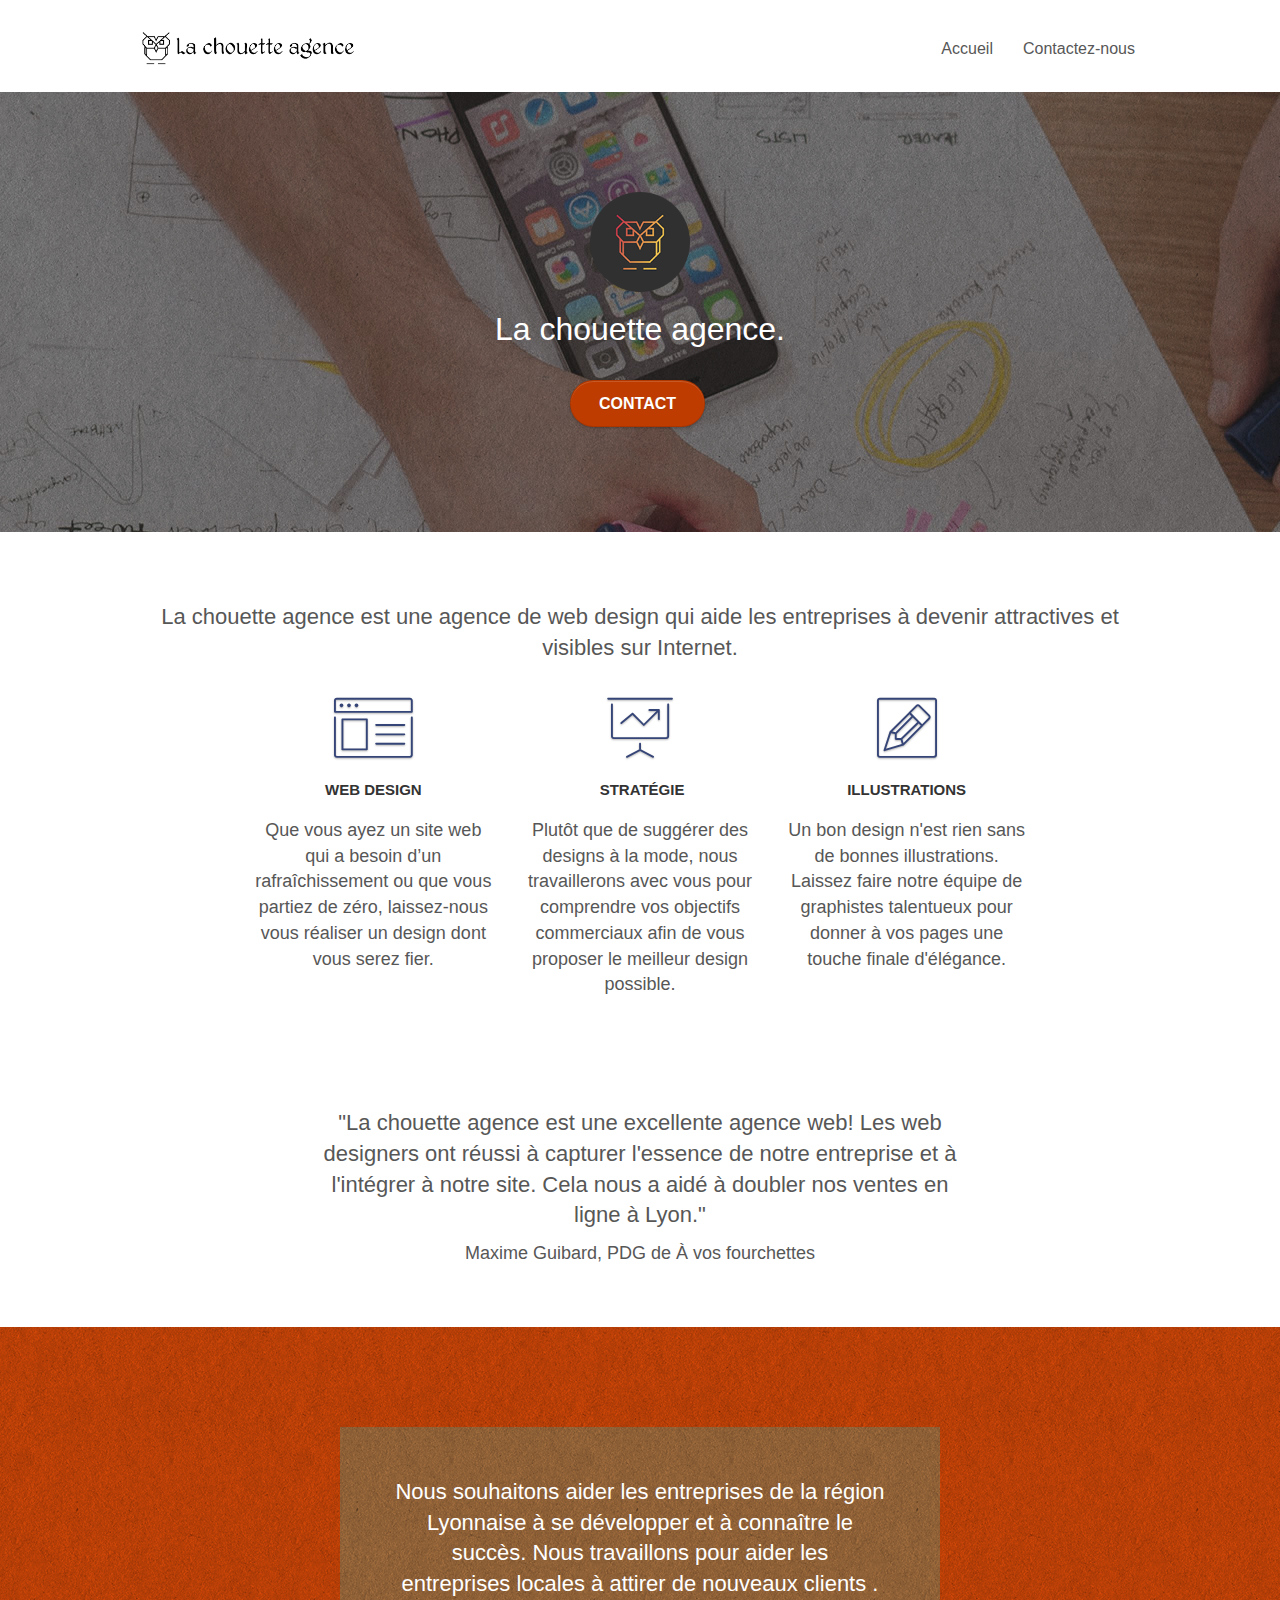
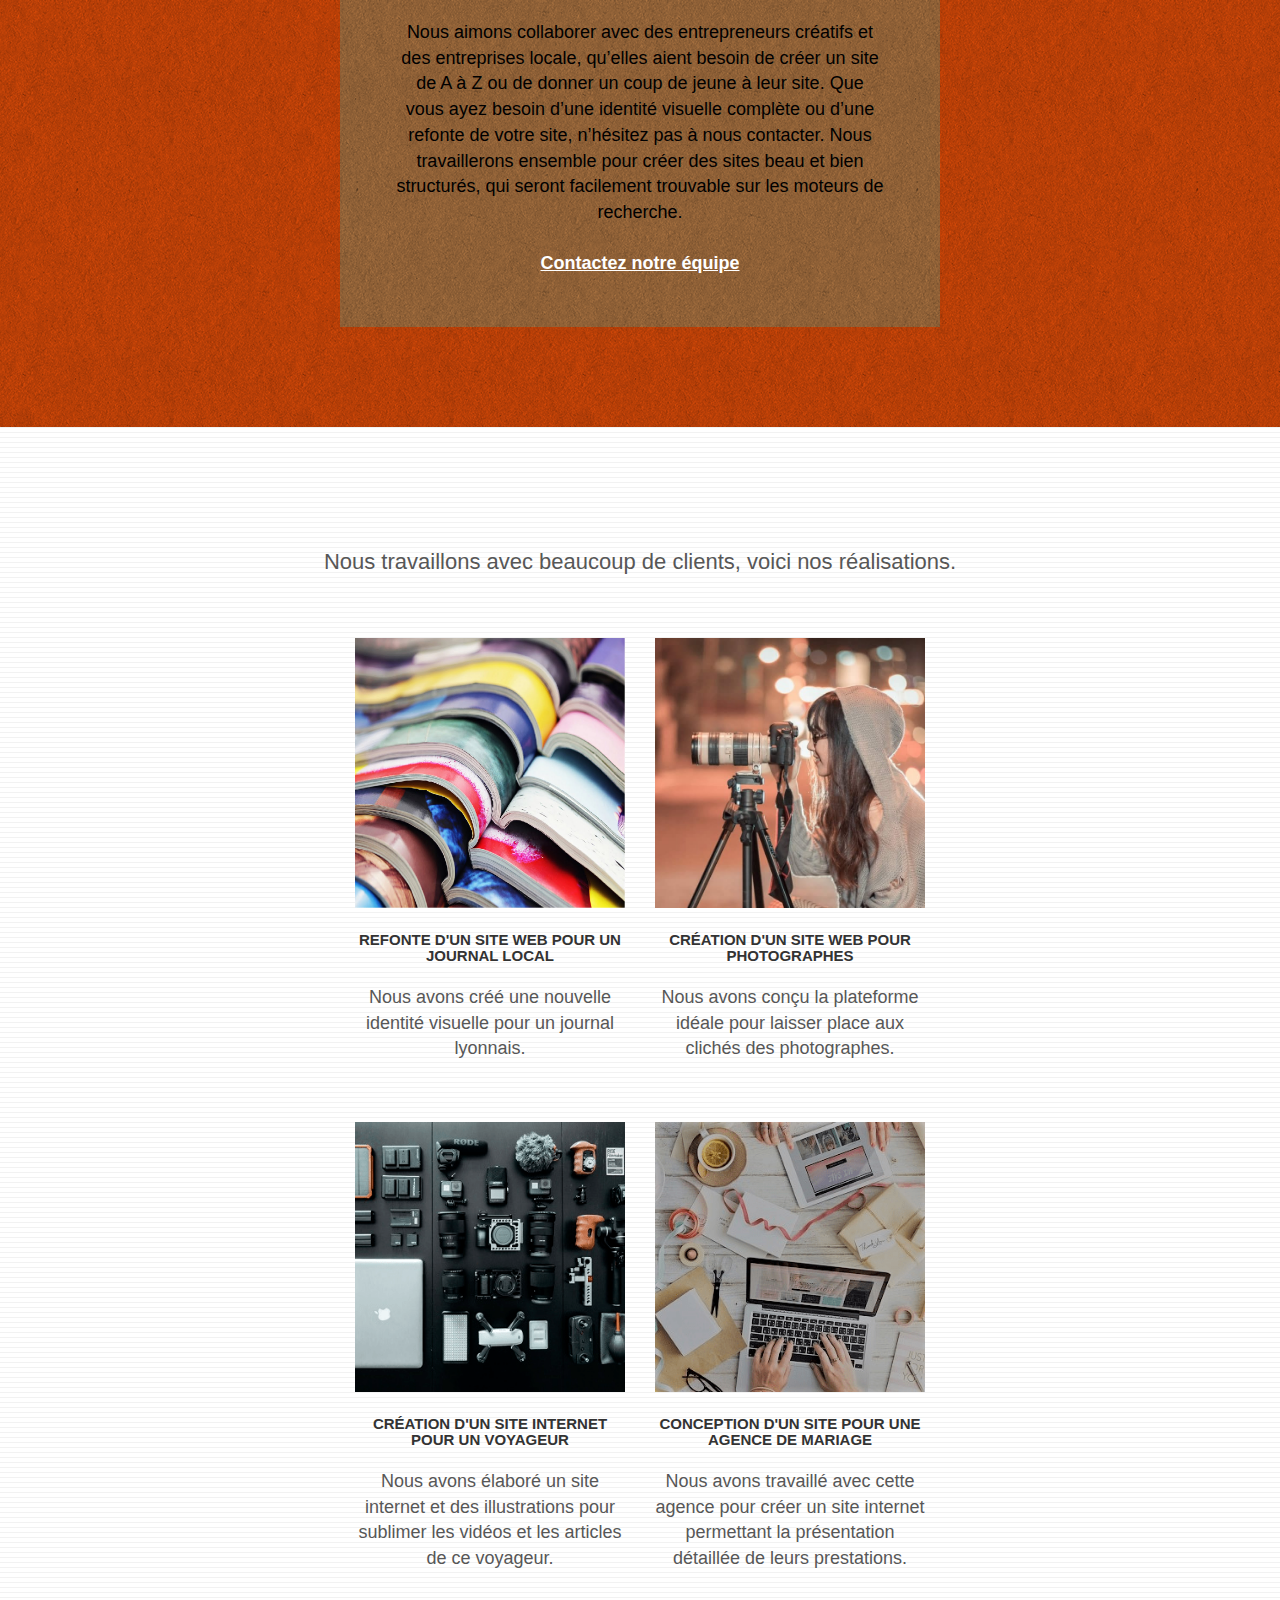
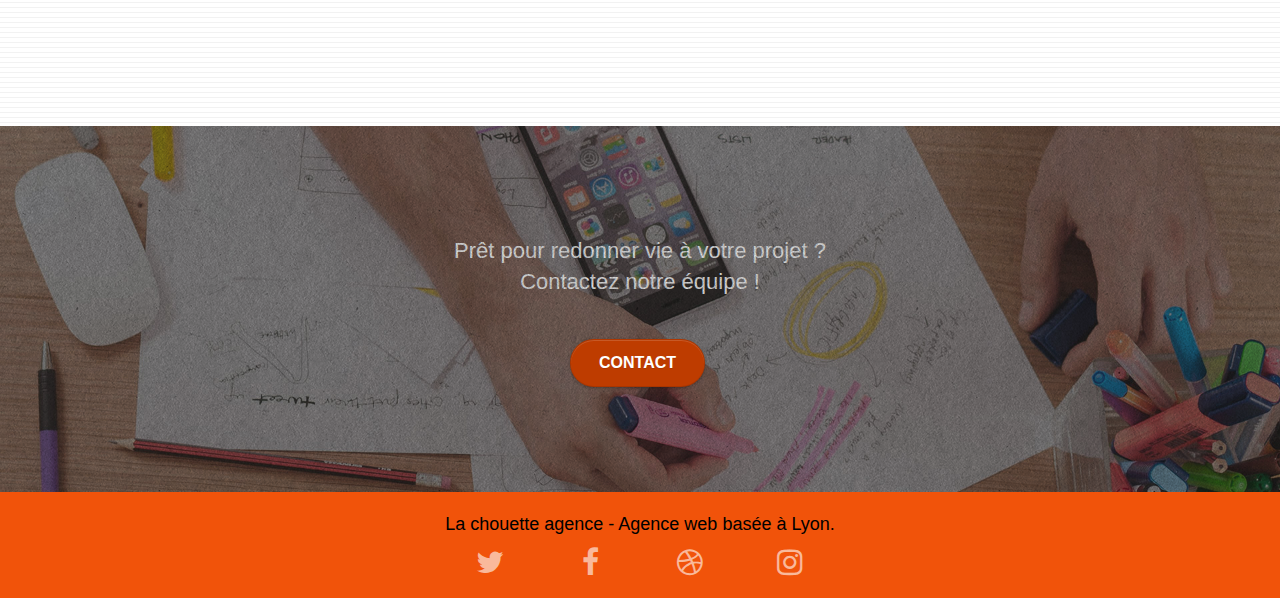
<file: index.html>
<!doctype html>
<html lang="fr">
   <head>
      <meta charset="utf-8">
      <meta name="description" content="La chouette agence, l’entreprise de web design basée à Lyon qui propose la création de site internet sur mesure grâce à des webdesigners créatifs.">
      <meta name="viewport" content="width=device-width, initial-scale=1.0, viewport-fit=cover">
      <link rel="shortcut icon" type="image/png" href="favicon.jpg">
      <link rel="stylesheet" type="text/css" href="./css/bootstrap.min.css">
      <link rel="stylesheet" type="text/css" href="style.css">
      <link rel="stylesheet" type="text/css" href="./css/font-awesome.min.css">
      <link rel="stylesheet" type="text/css" href="./css/et-line.min.css">
      <script src="./js/jquery-2.1.0.min.js"></script>
      <script src="./js/bootstrap.min.js"></script>
      <script src="./js/blocs.min.js"></script>
      <script src="./js/jquery.touchSwipe.min.js" defer></script>
      <script src="./js/gmaps.min.js"></script>
      <title>La Chouette Agence - Entreprise de webdesign à Lyon</title>
      <!-- Analytics -->
      <!-- Analytics END -->
   </head>
   <body>
      <!-- Principal conteneur --> 
      <div class="page-container">
         <!-- bloc-0 -->
         <div class="bloc bgc-white l-bloc " id="bloc-0">
            <div class="container bloc-sm">
               <nav class="navbar row">
                  <div class="navbar-header">
                     <a class="navbar-brand" href="index.html"><img src="img/la-chouette-agence.png" alt="Logo agence web, meilleure agence web, La Chouette Agence lyon" height="40" /></a>
                     <button id="nav-toggle" type="button" class="ui-navbar-toggle navbar-toggle" data-toggle="collapse" data-target=".navbar-1">
                     <span class="sr-only">Toggle navigation</span><span class="icon-bar"></span><span class="icon-bar"></span><span class="icon-bar"></span>
                     </button>
                  </div>
                  <div class="collapse navbar-collapse navbar-1 special-dropdown-nav">
                     <ul class="site-navigation nav navbar-nav">
                        <li>
                           <a href="index.html">Accueil</a>
                        </li>
                        <li>
                           <a href="contact.html">Contactez-nous</a>
                        </li>
                     </ul>
                  </div>
               </nav>
            </div>
         </div>
         <!-- bloc-0 END -->
         <!-- bloc-1-presentation -->
         <div class="bloc bgc-dark-slate-blue bg-banniere d-bloc bg-t-edge bloc-bg-texture texture-paper b-parallax" id="bloc-1-hero">
            <div class="container bloc-lg">
               <div class="row tight-width-whitespace">
                  <div class="col-sm-12">
                     <img src="img/logo.png" class="center-block image-resize-mode" width="100" alt="La chouette agence, agence web design, création logo lyonnais" />
                     <h1 class="text-center hero-bloc-text tc-white ">
                        La chouette agence.
                     </h1>
                     <div class="text-center">
                        <a href="contact.html" class="btn btn-lg btn-clean btn-rd cta-hero btn-atomic-tangerine" id="cta-hero">Contact</a>
                     </div>
                  </div>
               </div>
            </div>
         </div>
         <!-- bloc-1-presentation END -->
         <!-- bloc-2-services -->
         <div class="bloc bgc-white l-bloc" id="bloc-2-services">
            <div class="container bloc-md">
               <div class="row">
                  <div class="col-sm-12 text-center">
                     <h2>La chouette agence est une agence de web design qui aide les entreprises à devenir attractives et visibles sur Internet.</h2>
                  </div>
               </div>
               <div class="row voffset-lg med-width-whitespace">
                  <div class="col-sm-4">
                     <div class="text-center">
                        <span class="et-icon-browser sm-shadow icon-dark-slate-blue icons icon-lg"></span>
                     </div>
                     <h3 class="mg-md text-center">
                        Web design
                     </h3>
                     <p class="text-center ">
                        Que vous ayez un site web qui a besoin d&rsquo;un rafraîchissement ou que vous partiez de zéro, laissez-nous vous réaliser un design dont vous serez fier.
                     </p>
                  </div>
                  <div class="col-sm-4">
                     <div class="text-center">
                        <span class="et-icon-presentation sm-shadow icon-dark-slate-blue icons icon-lg"></span>
                     </div>
                     <h3 class="mg-md text-center">
                        &nbsp;Stratégie
                     </h3>
                     <p class="text-center ">
                        Plutôt que de suggérer des designs à la mode, nous travaillerons avec vous pour comprendre vos objectifs commerciaux afin de vous proposer le meilleur design possible.<br>
                     </p>
                  </div>
                  <div class="col-sm-4">
                     <div class="text-center">
                        <span class="et-icon-edit sm-shadow icon-dark-slate-blue icons icon-lg"></span>
                     </div>
                     <h3 class="mg-md text-center">
                        Illustrations
                     </h3>
                     <p class="text-center ">
                        Un bon design n'est rien sans de bonnes illustrations. Laissez faire notre équipe de graphistes talentueux pour donner à vos pages une touche finale d'élégance.
                     </p>
                  </div>
               </div>
               <div class="row voffset-lg voffset">
                  <div class="col-xs-12 col-md-8 col-md-offset-2 text-center">
                     <h2>"La chouette agence est une excellente agence web! Les web designers ont réussi à capturer l'essence de notre entreprise et à l'intégrer à notre site. Cela nous a aidé à doubler nos ventes en ligne à Lyon."</h2>
                     <p>Maxime Guibard, PDG de À vos fourchettes</p>
                  </div>
               </div>
            </div>
         </div>
         <!-- bloc-2-services END -->
         <!-- bloc-3-what-i-do -->
         <div class="bloc tc-white bgc-atomic-tangerine bg-presentation d-bloc bloc-bg-texture texture-paper b-parallax" id="bloc-3-what-i-do">
            <div class="container bloc-lg">
               <div class="row tight-width-whitespace black-background">
                  <div class="col-sm-12">
                     <h2 class="mg-md text-center tc-white">
                        Nous souhaitons aider les entreprises de la région Lyonnaise à se développer et à connaître le succès. Nous travaillons pour aider les entreprises locales à attirer de nouveaux clients .<br>
                     </h2>
                     <p class="text-center white">
                        Nous aimons collaborer avec des entrepreneurs créatifs et des entreprises locale, qu’elles aient besoin de créer un site de A à Z ou de donner un coup de jeune à leur site. Que vous ayez besoin d’une identité visuelle complète ou d’une refonte de votre site, n’hésitez pas à nous contacter. Nous travaillerons ensemble pour créer des sites beau et bien structurés, qui seront facilement trouvable sur les moteurs de recherche. <br><br><a class="ltc-white bold-link" href="contact.html">Contactez notre équipe</a><br>
                     </p>
                  </div>
               </div>
            </div>
         </div>
         <!-- bloc-3-what-i-do END -->
         <!-- bloc-4-portfolio -->
         <div class="bloc bgc-white bg-lines-h2-bg bg-repeat l-bloc" id="bloc-4-portfolio">
            <div class="container bloc-lg">
               <div class="row">
                  <div class="col-sm-12 text-center">
                     <h2>Nous travaillons avec beaucoup de clients, voici nos réalisations.</h2>
                  </div>
               </div>
               <div class="row tight-width-whitespace portfolio-row">
                  <div class="col-sm-6">
                     <a href="#" data-lightbox="img/journal.jpg" data-gallery-id="gallery-1" data-caption="Refonte d'un site web pour un journal local" data-frame="snapshot-lb"><img src="img/journal.jpg" alt="journaux web design logo agence web meilleure agence et refonte site web journal" class="img-responsive portfolio-thumb" /></a>
                     <h3 class="mg-md text-center">
                        Refonte d'un site web pour un journal local
                     </h3>
                     <p class="text-center">
                        Nous avons créé une nouvelle identité visuelle pour un journal lyonnais.
                     </p>
                  </div>
                  <div class="col-sm-6">
                     <a href="#" data-lightbox="img/photographe.jpg" data-gallery-id="gallery-1" data-caption="Création d'un site web pour photographes" data-frame="snapshot-lb"><img src="img/photographe.jpg" class="img-responsive portfolio-thumb" alt="Photographe et appaeil photos ,Création d'un site web pour photographes lyon" /></a>
                     <h3 class="mg-md text-center">
                        Création d'un site web pour photographes
                     </h3>
                     <p class="text-center">
                        Nous avons conçu la plateforme idéale pour laisser place aux clichés des photographes.
                     </p>
                  </div>
               </div>
               <div class="row tight-width-whitespace portfolio-row">
                  <div class="col-sm-6">
                     <a href="#" data-lightbox="img/voyage.png" data-gallery-id="gallery-1" data-caption="Création d'un site internet pour un voyageur" data-frame="snapshot-lb"><img src="img/voyage.png" class="img-responsive portfolio-thumb" alt="matériels pour appareil photographes, Création d'un site web pour voyageur"/></a>
                     <h3 class="mg-md text-center">
                        Création d'un site internet pour un voyageur
                     </h3>
                     <p class="text-center">
                        Nous avons élaboré un site internet et des illustrations pour sublimer les vidéos et les articles de ce voyageur.
                     </p>
                  </div>
                  <div class="col-sm-6">
                     <a href="#" data-lightbox="img/agence-mariage.png" data-gallery-id="gallery-1" data-caption="Conception d'un site pour une agence de mariage" data-frame="snapshot-lb"><img src="img/agence-mariage.png" class="img-responsive portfolio-thumb" alt="image d'un pc portable, Création d'un site web pour agence de mariage" /></a>
                     <h3 class="mg-md text-center">
                        Conception d'un site pour une agence de mariage
                     </h3>
                     <p class="text-center">
                        Nous avons travaillé avec cette agence pour créer un site internet permettant la présentation détaillée de leurs prestations.
                     </p>
                  </div>
               </div>
            </div>
         </div>
         <!-- bloc-4-portfolio END -->
         <!-- bloc-5-cta -->
         <div class="bloc bgc-dark-slate-blue bg-banniere d-bloc bloc-bg-texture texture-paper" id="bloc-5-cta">
            <div class="container bloc-lg">
               <div class="row">
                  <h2 class="mg-md text-center tc-white">
                     Prêt pour redonner vie à votre projet ?<br>Contactez notre équipe !
                  </h2>
                  <div class="col-sm-12 text-center">
                     <a href="contact.html" class="btn btn-atomic-tangerine btn-clean btn-rd btn-lg cta-hero">Contact</a>
                  </div>
               </div>
            </div>
         </div>
         <!-- bloc-5-cta END -->
         <!-- Footer - bloc-8 -->
         <div class="bloc bgc-atomic-tangerine d-bloc" id="bloc-8">
            <div class="container bloc-sm">
               <div class="row">
                  <div class="col-sm-12">
                     <p class="text-center white">
                        La chouette agence - Agence web basée à Lyon.<br>
                     </p>
                     <div class="row row-no-gutters social">
                        <div class="col-sm-3">
                           <div class="text-center">
                              <a class="social" rel="noopener" href="https://twitter.com/" target="_blank" title="vers la page de Twitter"><span class="fa fa-twitter icon-md"></span></a>
                           </div>
                        </div>
                        <div class="col-sm-3">
                           <div class="text-center">
                              <a class="social" rel="noopener" href="https://facebook.com" target="_blank" title="vers la page Facebook"><span class="fa fa-facebook icon-md"></span></a>
                           </div>
                        </div>
                        <div class="col-sm-3">
                           <div class="text-center">
                              <a class="social" rel="noopener" href="https://dribbble.com" target="_blank" title="vers la page Dribbble"><span class="fa fa-dribbble icon-md"></span></a>
                           </div>
                        </div>
                        <div class="col-sm-3">
                           <div class="text-center">
                              <a class="social" rel="noopener" href="https://instagram.com" target="_blank" title="vers la page Instagram"><span class="fa fa-instagram icon-md"></span></a>
                           </div>
                        </div>
                     </div>
                  </div>
               </div>
            </div>
            <!-- Footer - bloc-8 END -->
         </div>
         <!-- Principal conteneur END -->
      </div>
   </body>
</html>
</file>
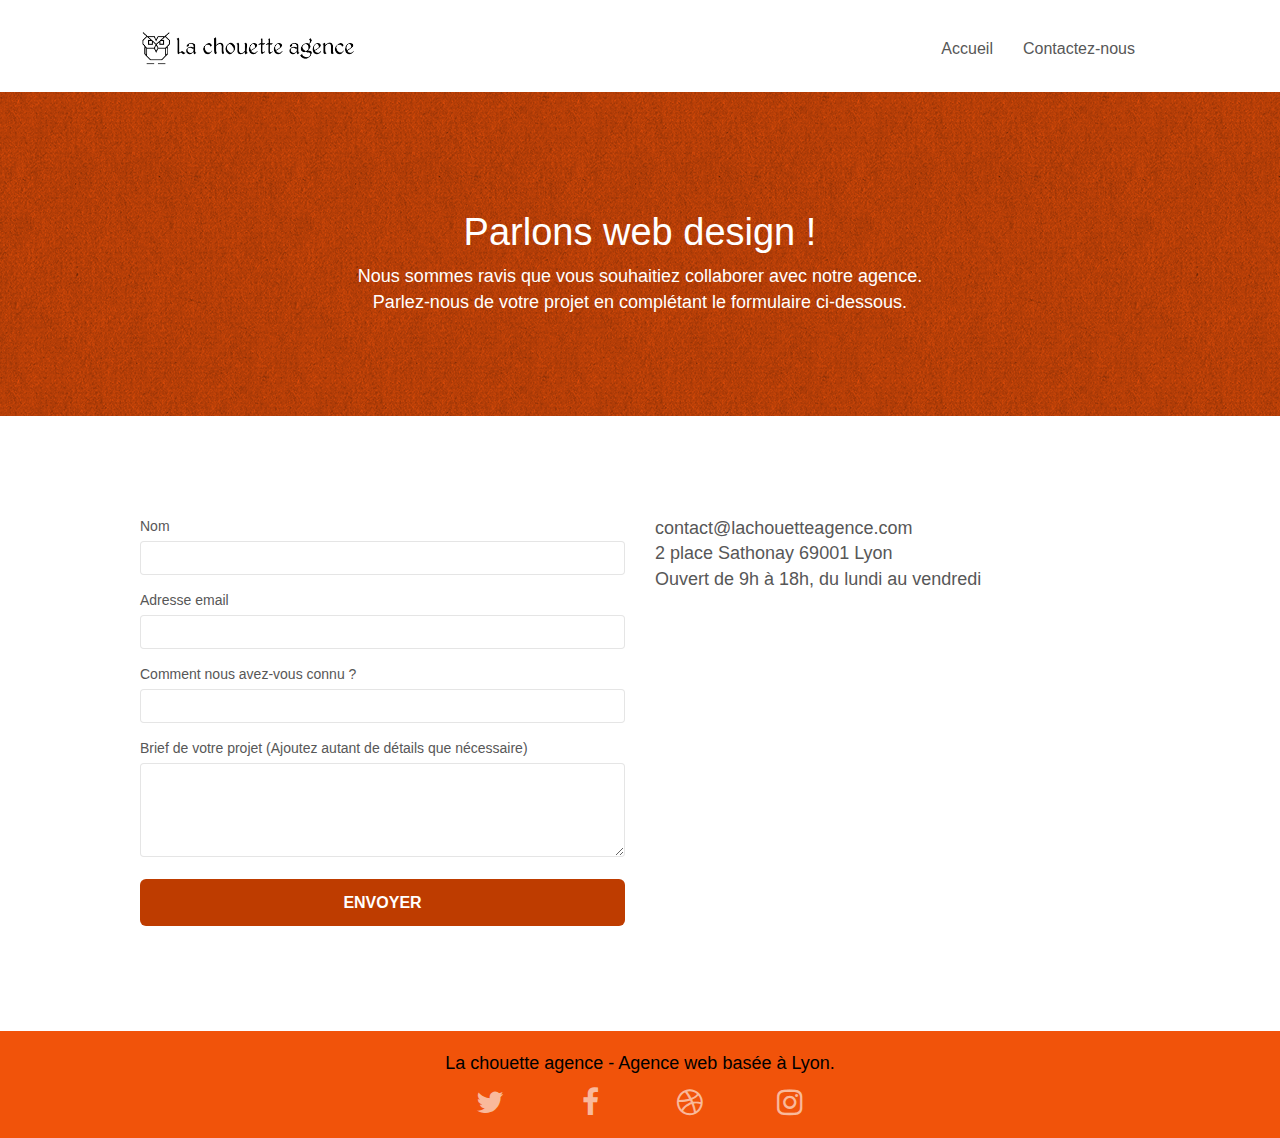
<file: contact.html>
<!doctype html>
<html lang="fr">
   <head>
      <meta charset="utf-8">
      <meta name="description" content="contactez_nous pour que notre équipe de web designers basés à Lyon vous aider à créer le site web de votre entreprise">
      <meta name="viewport" content="width=device-width, initial-scale=1.0, viewport-fit=cover">
      <link rel="shortcut icon" type="image/png" href="favicon.jpg">
      <link rel="stylesheet" type="text/css" href="./css/bootstrap.min.css">
      <link rel="stylesheet" type="text/css" href="style.css">
      <link rel="stylesheet" type="text/css" href="./css/font-awesome.min.css">
      <link rel="stylesheet" type="text/css" href="./css/et-line.min.css">
      <script src="./js/jquery-2.1.0.min.js"></script>
      <script src="./js/bootstrap.min.js"></script>
      <script src="./js/blocs.min.js"></script>
      <script src="./js/jqBootstrapValidation.min.js"></script>
      <script src="./js/formHandler.min.js"></script>
      <title>La Chouette Agence-Contact </title>
      <!-- Analytics -->
      <!-- Analytics END -->
   </head>
   <body>
      <!-- Principal conteneur -->
      <div class="page-container">
         <!-- bloc-0 -->
         <div class="bloc bgc-white l-bloc " id="bloc-0">
            <div class="container bloc-sm">
               <nav class="navbar row">
                  <div class="navbar-header">
                     <a class="navbar-brand" href="index.html"><img src="img/la-chouette-agence.png" alt="Logo agence web, meilleure agence web, La Chouette Agence lyon" height="40" /></a>
                     <button id="nav-toggle" type="button" class="ui-navbar-toggle navbar-toggle" data-toggle="collapse" data-target=".navbar-1">
                     <span class="sr-only">Toggle navigation</span><span class="icon-bar"></span><span class="icon-bar"></span><span class="icon-bar"></span>
                     </button>
                  </div>
                  <div class="collapse navbar-collapse navbar-1 special-dropdown-nav">
                     <ul class="site-navigation nav navbar-nav">
                        <li>
                           <a href="index.html">Accueil</a>
                        </li>
                        <li>
                           <a href="contact.html">Contactez-nous</a>
                        </li>
                     </ul>
                  </div>
               </nav>
            </div>
         </div>
         <!-- bloc-0 END -->
         <!-- bloc-6 -->
         <div class="bloc bg-dots-bg bg-repeat bgc-atomic-tangerine d-bloc bloc-bg-texture texture-paper" id="bloc-6">
            <div class="container bloc-lg">
               <div class="row">
                  <div class="col-sm-12">
                     <h1 class="text-center hero-bloc-text tc-color">
                        Parlons web design !
                     </h1>
                     <p class="text-center mg-lg tc-color tight-width-whitespace">
                        Nous sommes ravis que vous souhaitiez collaborer avec notre agence.<br>
                        Parlez-nous de votre projet en complétant le formulaire ci-dessous.
                     </p>
                  </div>
               </div>
            </div>
         </div>
         <!-- bloc-6 END -->
         <!-- bloc-7 -->
         <div class="bloc bgc-white l-bloc" id="bloc-7">
            <div class="container bloc-lg">
               <div class="row">
                  <div class="col-sm-6">
                     <form id="form_1" novalidate >
                        <div class="form-group">
                           <label for="name">
                           Nom
                           </label>
                           <input id="name" class="form-control" required />
                        </div>
                        <div class="form-group">
                           <label for="email">
                           Adresse email
                           </label>
                           <input id="email" class="form-control" type="email" required />
                        </div>
                        <div class="form-group">
                           <label for="input_504">
                           Comment nous avez-vous connu ?
                           </label>
                           <input class="form-control" type="email" required id="input_504" />
                        </div>
                        <div class="form-group">
                           <label for="message">
                           Brief de votre projet (Ajoutez autant de détails que nécessaire)<br>
                           </label><textarea id="message" class="form-control" rows="4" cols="50" required></textarea>
                        </div>
                        <button class="bloc-button btn btn-lg btn-block cta-hero btn-atomic-tangerine" type="submit">
                        Envoyer
                        </button>
                     </form>
                  </div>
                  <div class="col-sm-6">
                     <p>
                        contact@lachouetteagence.com<br>2 place Sathonay 69001 Lyon<br>Ouvert de 9h à 18h, du lundi au vendredi<br>
                     </p>
                  </div>
               </div>
            </div>
         </div>
         <!-- bloc-7 END -->
         <!-- ScrollToTop Button -->
         <a class="bloc-button btn btn-d scrollToTop" onclick="scrollToTarget('1')"><span class="fa fa-chevron-up"></span></a>
         <!-- ScrollToTop Button END-->
         <!-- Footer - bloc-8 -->
         <div class="bloc bgc-atomic-tangerine d-bloc" id="bloc-8">
            <div class="container bloc-sm">
               <div class="row">
                  <div class="col-sm-12">
                     <p class="text-center white">
                        La chouette agence - Agence web basée à Lyon.<br>
                     </p>
                     <div class="row row-no-gutters social">
                        <div class="col-sm-3">
                           <div class="text-center">
                              <a class="social" rel="noopener" href="https://twitter.com/" target="_blank" title="vers la page de Twitter"><span class="fa fa-twitter icon-md"></span></a>
                           </div>
                        </div>
                        <div class="col-sm-3">
                           <div class="text-center">
                              <a class="social" rel="noopener" href="https://facebook.com" target="_blank" title="vers la page Facebook"><span class="fa fa-facebook icon-md"></span></a>
                           </div>
                        </div>
                        <div class="col-sm-3">
                           <div class="text-center">   
                              <a class="social" rel="noopener" href="https://dribbble.com" target="_blank" title="vers la page Dribbble"><span class="fa fa-dribbble icon-md"></span></a>
                           </div>
                        </div>
                        <div class="col-sm-3">
                           <div class="text-center">
                              <a class="social" rel="noopener" href="https://instagram.com" target="_blank" title="vers la page Instagram"><span class="fa fa-instagram icon-md"></span></a>
                           </div>
                        </div>
                     </div>
                  </div>
               </div>
            </div>
         </div>
         <!-- Footer - bloc-8 END -->
      </div>
      <!-- Principal conteneur END -->
   </body>
</html>
</file>
<file: style.css>
/* les modification apportés au css sont commenter à partir de la ligne 679 */
body {
	margin: 0;
	padding: 0;
	background: #FFF;
	overflow-x: hidden;
	-webkit-font-smoothing: antialiased;
	-moz-osx-font-smoothing: grayscale;
}

a,
button {
	transition: all .3s ease-in-out;
	outline: none!important;
}

a:hover {
	text-decoration: none;
	cursor: pointer;
}

#page-loading-blocs-notifaction {
	position: fixed;
	top: 0;
	bottom: 0;
	width: 100%;
	z-index: 100000;
	background: #FFFFFF url(img/pageload-spinner.gif) no-repeat center center;
}

.bloc {
	width: 100%;
	clear: both;
	background: 50% 50% no-repeat;
	padding: 0 50px;
	-webkit-background-size: cover;
	-moz-background-size: cover;
	-o-background-size: cover;
	background-size: cover;
	position: relative;
}

.bloc .container {
	padding-left: 0;
	padding-right: 0;
}

.bloc-lg {
	padding: 100px 50px;
}

.bloc-md {
	padding: 50px;
}

.bloc-sm {
	padding: 20px 50px;
}

.bg-center,
.bg-l-edge,
.bg-r-edge,
.bg-t-edge,
.bg-b-edge,
.bg-tl-edge,
.bg-bl-edge,
.bg-tr-edge,
.bg-br-edge,
.bg-repeat {
	-webkit-background-size: auto!important;
	-moz-background-size: auto!important;
	-o-background-size: auto!important;
	background-size: auto!important;
}

.bg-repeat {
	background: repeat;
}

.bg-t-edge {
	background: top no-repeat;
}

.bloc-bg-texture::before {
	content: "";
	background-size: 2px 2px;
	position: absolute;
	top: 0;
	bottom: 0;
	left: 0;
	right: 0;
}

.texture-paper::before {
	background: url(img/texture-paper.png);
	background-size: 280px 280px;
}

.b-parallax {
	background-attachment: fixed;
}

.d-bloc {
	color: rgba(255, 255, 255, .7);
}

.d-bloc button:hover {
	color: rgba(255, 255, 255, .9);
}

.d-bloc .icon-round,
.d-bloc .icon-square,
.d-bloc .icon-rounded,
.d-bloc .icon-semi-rounded-a,
.d-bloc .icon-semi-rounded-b {
	border-color: rgba(255, 255, 255, .9);
}

.d-bloc .divider-h span {
	border-color: rgba(255, 255, 255, .2);
}

.d-bloc .a-btn,
.d-bloc .navbar a,
.d-bloc .navbar-brand,
.d-bloc a .icon-sm,
.d-bloc a .icon-md,
.d-bloc a .icon-lg,
.d-bloc a .icon-xl,
.d-bloc h1 a,
.d-bloc h2 a,
.d-bloc h3 a,
.d-bloc h4 a,
.d-bloc h5 a,
.d-bloc h6 a,
.d-bloc p a {
	color: rgba(255, 255, 255, .6);
}

.d-bloc .a-btn:hover,
.d-bloc .navbar a:hover,
.d-bloc .navbar-brand:hover,
.d-bloc a:hover .icon-sm,
.d-bloc a:hover .icon-md,
.d-bloc a:hover .icon-lg,
.d-bloc a:hover .icon-xl,
.d-bloc h1 a:hover,
.d-bloc h2 a:hover,
.d-bloc h3 a:hover,
.d-bloc h4 a:hover,
.d-bloc h5 a:hover,
.d-bloc h6 a:hover,
.d-bloc p a:hover {
	color: rgba(255, 255, 255, 1);
}

.d-bloc .navbar-toggle .icon-bar {
	background: rgba(255, 255, 255, 1);
}

.d-bloc .btn-wire,
.d-bloc .btn-wire:hover {
	color: rgba(255, 255, 255, 1);
	border-color: rgba(255, 255, 255, 1);
}

.d-bloc .panel {
	color: rgba(0, 0, 0, .5);
}

.d-bloc .panel button:hover {
	color: rgba(0, 0, 0, .7);
}

.d-bloc .panel icon {
	border-color: rgba(0, 0, 0, .7);
}

.d-bloc .panel .divider-h span {
	border-color: rgba(0, 0, 0, .1);
}

.d-bloc .panel .a-btn {
	color: rgba(0, 0, 0, .6);
}

.d-bloc .panel .a-btn:hover {
	color: rgba(0, 0, 0, 1);
}

.d-bloc .panel .btn-wire,
.d-bloc .panel .btn-wire:hover {
	color: rgba(0, 0, 0, .7);
	border-color: rgba(0, 0, 0, .3);
}

.d-bloc .panel,
.l-bloc {
	color: rgba(0, 0, 0, .5);
}

.d-bloc .panel button:hover,
.l-bloc button:hover {
	color: rgba(0, 0, 0, .7);
}

.l-bloc .icon-round,
.l-bloc .icon-square,
.l-bloc .icon-rounded,
.l-bloc .icon-semi-rounded-a,
.l-bloc .icon-semi-rounded-b {
	border-color: rgba(0, 0, 0, .7);
}

.d-bloc .panel .divider-h span,
.l-bloc .divider-h span {
	border-color: rgba(0, 0, 0, .1);
}

.d-bloc .panel .a-btn,
.l-bloc .a-btn,
.l-bloc .navbar a,
.l-bloc .navbar-brand,
.l-bloc a .icon-sm,
.l-bloc a .icon-md,
.l-bloc a .icon-lg,
.l-bloc a .icon-xl,
.l-bloc h1 a,
.l-bloc h2 a,
.l-bloc h3 a,
.l-bloc h4 a,
.l-bloc h5 a,
.l-bloc h6 a,
.l-bloc p a {
	color: rgba(0, 0, 0, .6);
}

.d-bloc .panel .a-btn:hover,
.l-bloc .a-btn:hover,
.l-bloc .navbar a:hover,
.l-bloc .navbar-brand:hover,
.l-bloc a:hover .icon-sm,
.l-bloc a:hover .icon-md,
.l-bloc a:hover .icon-lg,
.l-bloc a:hover .icon-xl,
.l-bloc h1 a:hover,
.l-bloc h2 a:hover,
.l-bloc h3 a:hover,
.l-bloc h4 a:hover,
.l-bloc h5 a:hover,
.l-bloc h6 a:hover,
.l-bloc p a:hover {
	color: rgba(0, 0, 0, 1);
}

.l-bloc .navbar-toggle .icon-bar {
	color: rgba(0, 0, 0, .6);
}

.d-bloc .panel .btn-wire,
.d-bloc .panel .btn-wire:hover,
.l-bloc .btn-wire,
.l-bloc .btn-wire:hover {
	color: rgba(0, 0, 0, .7);
	border-color: rgba(0, 0, 0, .3);
}

.voffset {
	margin-top: 30px;
}

.voffset-lg {
	margin-top: 80px;
}

.row-no-gutters {
	margin-right: 0;
	margin-left: 0;
}

.row.row-no-gutters>[class^="col-"],
.row.row-no-gutters>[class*=" col-"] {
	padding-right: 0;
	padding-left: 0;
}

#bloc-1-hero h1 {
	font-size: 32px;
}

.navbar {
	margin-bottom: 0;
	z-index: 1;
}

.navbar-brand { 
	height: auto;
	padding: 3px 15px;
	font-size: 25px;
	font-weight: normal;
	font-weight: 600;
	line-height: 44px;
}

.navbar-brand img {
	max-height: 200px;
	margin: 0 5px 0 0;
	display: inline;
}

.navbar-brand img[src$=svg] {
	min-width: 100px;
}

.nav-center .navbar-brand img {
	margin: 0;
}

.navbar .nav {
	padding-top: 2px;
	margin-right: -16px;
	float: right;
	z-index: 1;
}

.nav>li {
	float: left;
	margin-top: 4px;
	font-size: 16px;
}

.navbar-nav .open .dropdown-menu>li>a {
	text-align: inherit;
}

.nav>li a:hover,
.nav>li a:focus {
	background: transparent;
}

.navbar-toggle {
	margin: 10px 10px 0 0;
	border: 0;
}

.navbar-toggle:hover {
	background: transparent!important;
}

.navbar-toggle .icon-bar {
	background-color: rgba(0, 0, 0, .5);
	width: 26px;
}

.nav-invert .navbar .nav {
	float: left;
}

.nav-invert .navbar-header,
.nav-invert .navbar-brand {
	float: right;
	position: relative;
	z-index: 2;
}

@media (min-width:768px) {
	.site-navigation {
		position: absolute;
		top: 50%;
		right: 20px;
		transform: translate(0, -50%);
		-webkit-transform: translateY(-50%);
	}
	.nav>li .dropdown-menu a,
	.nav>li .dropdown-menu a:hover {
		color: #484848;
	}
	.nav-invert .site-navigation {
		left: 0;
		right: 0;
	}
	.nav-center {
		text-align: center;
	}
	.nav-center .navbar-header {
		width: 100%;
	}
	.nav-center .navbar-header,
	.nav-center .navbar-brand,
	.nav-center .nav>li {
		float: none;
		display: inline-block;
	}
	.nav-center .site-navigation {
		position: relative;
		width: 100%;
		right: 0;
		margin-right: 0;
		margin-top: 20px;
	}
	.nav-center.mini-nav .navbar-toggle {
		float: none;
		margin: 10px auto 0;
	}
}

.nav>li>.dropdown a {
	background: none!important;
	display: block;
	padding: 14px 15px;
}

nav .caret {
	margin: 0 5px;
}

.dropdown-menu .dropdown-menu {
	top: -8px;
	left: 100%;
}

.dropdown-menu .dropmenu-flow-right {
	top: 100%;
	left: 0;
	margin-left: -1px;
	border-top-left-radius: 0;
	border-top-right-radius: 0;
}

.dropdown-menu .dropdown span {
	border: 4px solid #000;
	border-top-color: transparent;
	border-right-color: transparent;
	border-bottom-color: transparent;
	margin: 6px -5px 0 0!important;
	float: right;
}

.mg-md {
	margin-top: 10px;
	margin-bottom: 20px;
}

.mg-lg {
	margin-top: 10px;
	margin-bottom: 40px;
}

.btn {
	margin: 0 5px 5px 0;
}

.btn.pull-right {
	margin: 0 0 5px 5px;
}

.btn-d,
.btn-d:hover,
.btn-d:focus {
	color: #FFF;
	background: rgba(0, 0, 0, .3);
}

button {
	outline: none!important;
}

.btn-rd {
	border-radius: 40px;
}

.btn-clean {
	border: 1px solid rgba(0, 0, 0, .08);
	border-bottom-color: rgba(0, 0, 0, .1);
	text-shadow: 0 1px 0 rgba(0, 0, 1, .1);
	box-shadow: 0 1px 3px rgba(0, 0, 1, .25), inset 0 1px 0 0 rgba(255, 255, 255, .15);
}

.icon-md {
	font-size: 30px!important;
}

.icon-lg {
	font-size: 60px!important;
}

.sm-shadow {
	text-shadow: 0 1px 2px rgba(0, 0, 0, .3);
}

.panel-sq,
.panel-sq .panel-heading,
.panel-sq .panel-footer {
	border-radius: 0;
}

.panel-rd {
	border-radius: 30px;
}

.panel-rd .panel-heading {
	border-radius: 29px 29px 0 0;
}

.panel-rd .panel-footer {
	border-radius: 0 0 29px 29px;
}

.form-control {
	border-color: rgba(0, 0, 0, .1);
	box-shadow: none;
}

.scrollToTop {
	width: 40px;
	height: 40px;
	position: fixed;
	bottom: 20px;
	right: 20px;
	opacity: 0;
	z-index: 500;
	transition: all .3s ease-in-out;
}

.scrollToTop span {
	margin-top: 6px;
}

.showScrollTop {
	font-size: 14px;
	opacity: 1;
}

a[data-lightbox] {
	position: relative;
	display: block;
	text-align: center;
}

a[data-lightbox]:hover::before {
	content: "+";
	font-family: "HelveticaNeue-Light", "Helvetica Neue Light", "Helvetica Neue", Helvetica, Arial;
	font-size: 32px;
	width: 50px;
	height: 50px;
	margin-left: -25px;
	border-radius: 50%;
	background: rgba(0, 0, 0, .6);
	color: #FFF;
	font-weight: 100;
	z-index: 1;
	position: absolute;
	top: 50%;
	transform: translateY(-50%);
	-webkit-transform: translateY(-50%);
}

a[data-lightbox]:hover img {
	opacity: .6;
	-webkit-animation-fill-mode: none;
	animation-fill-mode: none;
}

#lightbox-modal {
	display: flex;
	align-items: center;
}

#lightbox-modal .modal-dialog {
	width: 90%;
	max-width: 900px;
	margin: 0 auto 0;
}

#lightbox-modal .modal-dialog img {
	max-height: 90vh;
	margin: 0 auto;
}

.lightbox-caption {
	padding: 20px;
	color: #FFF;
	background: rgba(0, 0, 0, .5);
	position: absolute;
	left: 15px;
	right: 15px;
	bottom: 5px;
}

.close-lightbox {
	color: #FFF;
	font-size: 30px;
	position: absolute;
	top: 20px;
	right: 20px;
	z-index: 20;
	background: rgba(0, 0, 0, .5);
	border: none;
	line-height: 30px;
	padding: 0 9px 5px;
	opacity: 0.3;
}

.close-lightbox:hover,
.next-lightbox:hover,
.prev-lightbox:hover {
	opacity: 1.0;
	color: #FFF;
}

.next-lightbox,
.prev-lightbox {
	font-size: 20px;
	color: rgba(255, 255, 255, .9);
	background: rgba(0, 0, 0, .5);
	transition: all .2s ease-in-out;
	position: absolute;
	top: 45%;
	z-index: 1;
	opacity: 0.4;
}

.next-lightbox {
	padding: 6px 8px 1px 13px;
	right: 25px;
}

.prev-lightbox {
	padding: 6px 13px 1px 10px;
	left: 25px;
}

.snapshot-lb .modal-body {
	padding-bottom: 45px;
}

.snapshot-lb .lightbox-caption {
	padding: 0;
	color: rgba(0, 0, 0, .5);
	background: none;
}

h1,
h2,
h3,
h4,
h5,
h6,
p,
label,
.btn,
a { 
	font-family: "helvetica";
	font-weight: 400;
	color: #575757!important;
}

.container {
	max-width: 1000px;
}

.hero-bloc-text {
	font-size: 38px;
}

.hero-bloc-text-sub {
	font-size: 36px;
}

.statement-bloc-text {
	line-height: 26px;
	font-style: italic;
	font-size: 20px;
	text-align: center;
	font-weight: lighter;
	max-width: 520px;
	margin: auto auto auto auto;
}
/* taille de texte mise à 18px à la place de 11px */
p {
	font-size: 18px;
}     

.tight-width-whitespace {
	max-width: 600px;
	margin: auto auto auto auto;
}

.h1 {
	font-size: 20px;
	font-family: "Open Sans";
}

.cta-hero {
	margin-top: 22px;
	color: #FFFFFF!important;
	text-transform: uppercase;
	padding: 12px 28px 12px 28px;
	font-size: 16px;
	font-weight: 700;
}

.social {
	max-width: 400px;
	margin: auto auto auto auto;
}

h2 {
	font-size: 22px;
	line-height: 1.4em;
}

h3 {
	font-size: 15px;
	text-transform: uppercase;
	font-weight: 700;
	color: #333333!important;
}

.med-width-whitespace {
	max-width: 800px;
	margin: auto auto auto auto;
	box-shadow: 0px 0px 0px #000;
}

h1 {
	color: #333333!important;
}

h4 {
	color: #333333!important;
}

.icons {
	margin-bottom: 14px;
	margin-top: 24px;
}

.white {
	color: #000000!important;
}

.portfolio-thumb {
	margin-bottom: 24px;
}

.portfolio-row {
	margin-bottom: 44px;
	margin-top: 50px;
}

.avatar {
	box-shadow: 0 4px 9px rgba(0, 0, 0, .3);
}

.black-background {
	background-color: rgba(165, 147, 99, .7);
	padding: 40px 40px 40px 40px;
}

.bold-link {
	font-weight: 900;
	text-decoration: underline!important;
}

.bgc-white {
	background-color: #FFFFFF;
}

.bgc-dark-slate-blue {
	background-color: #364577;
}
/* modifier le font pour que texte soit bien visible */
.bgc-atomic-tangerine {
	background-color: #f14d01f6;	
}
/*modifier la couleur de h1 page Accueil  (La chouette agence.) */
.tc-white {
	color: #ffffff!important;
}
/* class tc-color ajouter à h1 ligne 53 et p ligne 56 pour remplacer la couleur illisible (page2) */ 
.tc-color {
	color: #ffffff!important;
}
/* modifier le font des bouton pour que soit bien lisible */
.btn-atomic-tangerine {
	background: #be3c00;
	color: #ffffff!important;
}
  
.btn-atomic-tangerine:hover {
	background: #c27956!important;
	color: #FFFFFF!important;
}

.ltc-white {
	color: #ffffff!important;
}

.ltc-white:hover {
	color: #cccccc!important;
}

.ltc-atomic-tangerine {
	color: #F3976C!important;
}

.ltc-atomic-tangerine:hover {
	color: #c27956!important;
}

.icon-dark-slate-blue {
	color: #364577!important;
	border-color: #364577!important;
}

.bg-dots-bg {
	background-image: url(img/dots-bg.png);
}

.bg-lines-h2-bg {
	background-image: url(img/lines-h2-bg.png);
}

.bg-banniere {
	background-image: url(img/la-chouette-agence-banniere.jpg);
}
/* images d'origine bmp compresser et changer l'extension */
.bg-presentation {
	background-image: url(img/image-de-presentation.jpg);
}

@media (max-width:1024px) {
	.bloc {
		padding-left: 20px;
		padding-right: 20px;
	}
	.bloc.full-width-bloc,
	.bloc-tile-2.full-width-bloc .container,
	.bloc-tile-3.full-width-bloc .container,
	.bloc-tile-4.full-width-bloc .container {
		padding-left: 0;
		padding-right: 0;
	}
}

@media (max-width:992px) and (min-width:768px) {
	.navbar .nav {
		max-width: 80%;
	}
	.nav-center.navbar .nav {
		max-width: 100%;
	}
}
/* @media coriger en suprimant device (min-device-width) */
@media only screen and (min-width:768px) and (max-width:1024px) and (orientation:landscape) {
	.b-parallax {
		background-attachment: scroll;
	}
}
/* @media coriger en suprimant device (min-device-width) */
@media only screen and (min-width:1024px) and (max-width:1366px) and (-webkit-min-device-pixel-ratio:1.5) {
	.b-parallax {
		background-attachment: scroll;
	}
}

@media (max-width:991px) {
	.container {
		width: 100%;
	}
	.b-parallax {
		background-attachment: scroll;
	}
	.page-container,
	#hero-bloc {
		overflow-x: hidden;
		position: relative;
	}
	/*Propriété erronée : padding-left constant(safe-area-inset-left) n'est pas une valeur de padding-left : constant(safe-area-inset-left)
	                      padding-right constant(safe-area-inset-right) n'est pas une valeur de padding-right : constant(safe-area-inset-right)*/
	/*.bloc {
        padding-left: constant(safe-area-inset-left);
        padding-right: constant(safe-area-inset-right);
    }*/
	.bloc-group,
	.bloc-group .bloc {
		display: block;
		width: 100%;
	}
	/*Propriété erronée : padding-left constant(safe-area-inset-left) n'est pas une valeur de padding-left : constant(safe-area-inset-left)
	                      padding-right constant(safe-area-inset-right) n'est pas une valeur de padding-right : constant(safe-area-inset-right)*/
	.bloc-fill-screen .fill-bloc-top-edge,
	.bloc-fill-screen .fill-bloc-bottom-edge {
		padding: 0 20px;
		/*padding-left: constant(safe-area-inset-left);
        padding-right: constant(safe-area-inset-right);*/
	}
}

@media (max-width:767px) {
	.page-container {
		overflow-x: hidden;
		position: relative;
	}
	h1,
	h2,
	h3,
	h4,
	h5,
	h6,
	p,
	#disqus_thread {
		padding-left: 10px!important;
		padding-right: 10px!important;
	}
	.b-parallax {
		background-attachment: scroll;
	}
	.navbar .nav {
		padding-top: 0;
		border-top: 1px solid rgba(0, 0, 0, .2);
		float: none!important;
	}
	.navbar.row {
		margin-left: 0;
		margin-right: 0;
	}
	.site-navigation {
		position: inherit;
		transform: none;
		-webkit-transform: none;
		-ms-transform: none;
	}
	.nav>li {
		margin-top: 0;
		border-bottom: 1px solid rgba(0, 0, 0, .1);
		background: rgba(0, 0, 0, .05);
		text-align: left;
		padding-left: 15px;
		width: 100%;
	}
	.nav>li:hover {
		background: rgba(0, 0, 0, .08);
	}
	.dropdown .dropdown a .caret {
		float: none;
		margin: 5px 0 0 10px!important;
		border: 4px solid #000;
		border-bottom-color: transparent;
		border-right-color: transparent;
		border-left-color: transparent;
	}
	#hero-bloc .navbar .nav {
		background: rgba(0, 0, 0, .8);
	}
	#hero-bloc .navbar .nav a {
		color: rgba(255, 255, 255, .6);
	}
	.hero {
		padding: 50px 0;
	}
	.hero-nav {
		left: -1px;
		right: -1px;
	}
	.navbar-collapse {
		padding: 0;
		overflow-x: hidden;
		-webkit-box-shadow: none;
		box-shadow: none;
	}
	.navbar-brand img {
		max-height: 40px;
		width: auto;
	}
	.nav-invert .navbar-header {
		float: none;
		width: 100%;
	}
	.nav-invert .navbar-toggle {
		float: left;
		margin-left: 10px;
	}
	.bloc {
		padding-left: 0;
		padding-right: 0;
	}
	.bloc-xxl,
	.bloc-xl,
	.bloc-lg {
		padding: 40px 0;
	}
	.bloc-sm,
	.bloc-md {
		padding-left: 0;
		padding-right: 0;
	}
	.bloc-tile-2 .container,
	.bloc-tile-3 .container,
	.bloc-tile-4 .container,
	.bloc-fill-screen .fill-bloc-top-edge,
	.bloc-fill-screen .fill-bloc-bottom-edge {
		padding-left: 0;
		padding-right: 0;
	}
	.a-block {
		padding: 0 10px;
	}
	.btn-dwn {
		display: none;
	}
	.voffset {
		margin-top: 5px;
	}
	.voffset-md {
		margin-top: 20px;
	}
	.voffset-lg {
		margin-top: 30px;
	}
	form {
		padding: 5px;
	}
	.close-lightbox {
		display: inline-block;
	}
	.blocsapp-device-iphone5 {
		background-size: 216px 425px;
		padding-top: 60px;
		width: 216px;
		height: 425px;
	}
	.blocsapp-device-iphone5 img {
		width: 180px;
		height: 320px;
	}
}

@media (max-width:400px) {
	.bloc {
		padding-left: 0;
		padding-right: 0;
	}
}

@media (max-width:767px) {
	.bloc-mob-center-text {
		text-align: center;
	}
}
</file>
